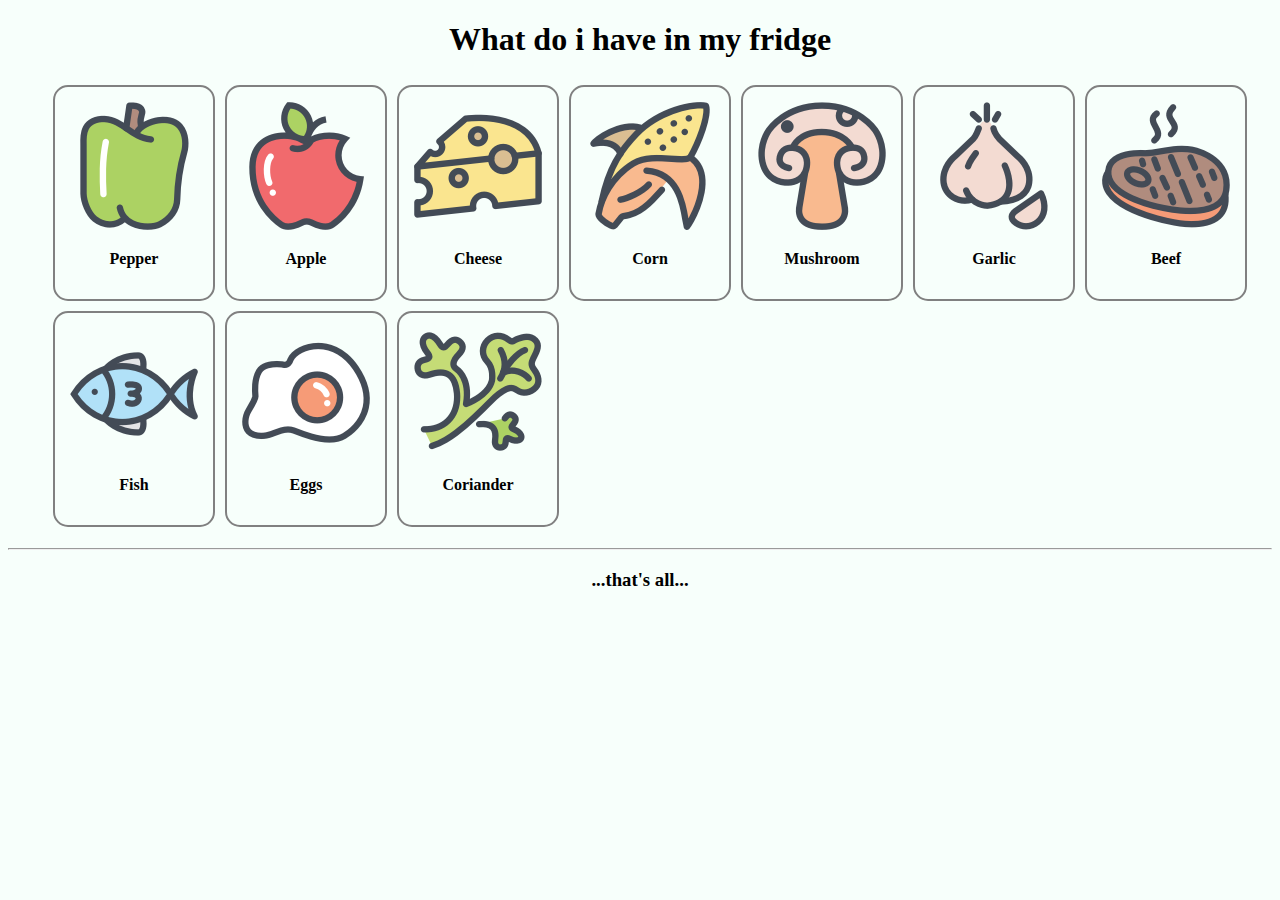
<file: Task1/index.html>
<!DOCTYPE html>
<html lang="en">

<head>
    <meta charset="UTF-8">
    <meta http-equiv="X-UA-Compatible" content="IE=edge">
    <meta name="viewport" content="width=device-width, initial-scale=1.0">
    <title>Document</title>
    <link rel="stylesheet" href="index.css">
</head>

<body>
    <div class="maincontainer">
        <h1>What do i have in my fridge</h1>
        <ul>
            <li><img src="icons\Food_C247-128.png" alt="Pepper">
                <p>Pepper</p>
            </li>
            <li><img src="icons\Food_C240-128.png" alt="Apple">
                <p>Apple</p>
            </li>
            <li><img src="icons\Food_C217-128.png" alt="Cheese">
                <p>Cheese</p>
            </li>
            <li><img src="icons\Food_C245-128.png" alt="Corn">
                <p>Corn</p>
            </li>
            <li><img src="icons\Food_C239-128.png" alt="Mushroom">
                <p>Mushroom</p>
            </li>
            <li><img src="icons\Food_C238-128.png" alt="Garlic">
                <p>Garlic</p>
            </li>
            <li><img src="icons\Food_C225-128.png" alt="Beef">
                <p>Beef</p>
            </li>
            <li><img src="icons\Food_C205-128.png" alt="Fish">
                <p>Fish</p>
            </li>
            <li><img src="icons\Food_C203-128.png" alt="Eggs">
                <p>Eggs</p>
            </li>
            <li><img src="icons\Food_C235-128.png" alt="Coriander">
                <p>Coriander</p>
            </li>
        </ul>
        <hr>
        <h3>...that's all...</h3>
    </div>
</body>

</html>
</file>
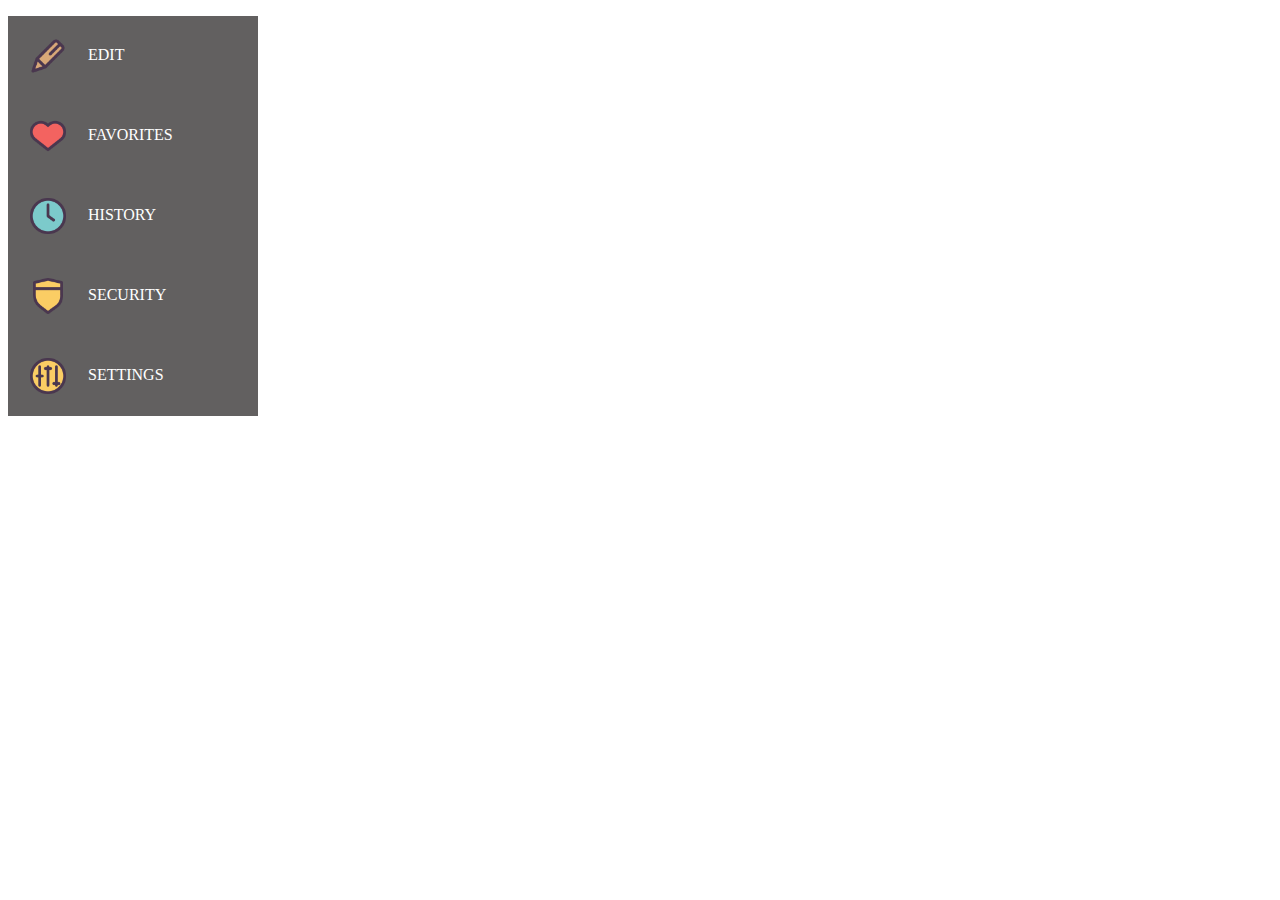
<file: Task2/index.html>
<!DOCTYPE html>
<html lang="en">

<head>
    <meta charset="UTF-8">
    <meta http-equiv="X-UA-Compatible" content="IE=edge">
    <meta name="viewport" content="width=device-width, initial-scale=1.0">
    <title>Document</title>
    <link rel="stylesheet" href="index.css">
</head>

<body>
    <ul>
        <li><img src="icons/edit.png" alt="EDIT">
            <p>EDIT</p>
        </li>
        <li><img src="icons/favorites.png" alt="FAVORITES">
            <p>FAVORITES</p>
        </li>
        <li><img src="icons/history.png" alt="HISTORY">
            <p>HISTORY</p>
        </li>
        <li><img src="icons/security.png" alt="SECURITY">
            <p>SECURITY</p>
        </li>
        <li><img src="icons/settings.png" alt="SETTINGS">
            <p>SETTINGS</p>
        </li>
    </ul>
</body>

</html>
</file>
<file: Task1/index.css>
body {
    background-color: rgb(247, 255, 251);
}

h1 {
    text-align: center;
}

h3 {
    text-align: center;
}



ul {
    list-style: none;
    display: flex;
    flex-wrap: wrap;
}

li {
    border: 2px solid;
    border-color: gray;
    border-radius: 15px;
    margin: 5px;
    padding: 15px;
}

div>ul>li>p {
    text-align: center;
    font-size: medium;
    font-weight: 800;
}
</file>
<file: Task2/index.css>
ul {
    background-color: rgba(82, 79, 79, 0.904);
    list-style: none;
    width: 250px;
    padding-left: 0px;
}

img {
    height: 80px;
    width: 80px;
}

li {
    display: flex;
}

p {
    margin-top: 30px;
    color: white;
}

li:hover {
    background-color: rgb(65, 65, 65);
}
</file>
